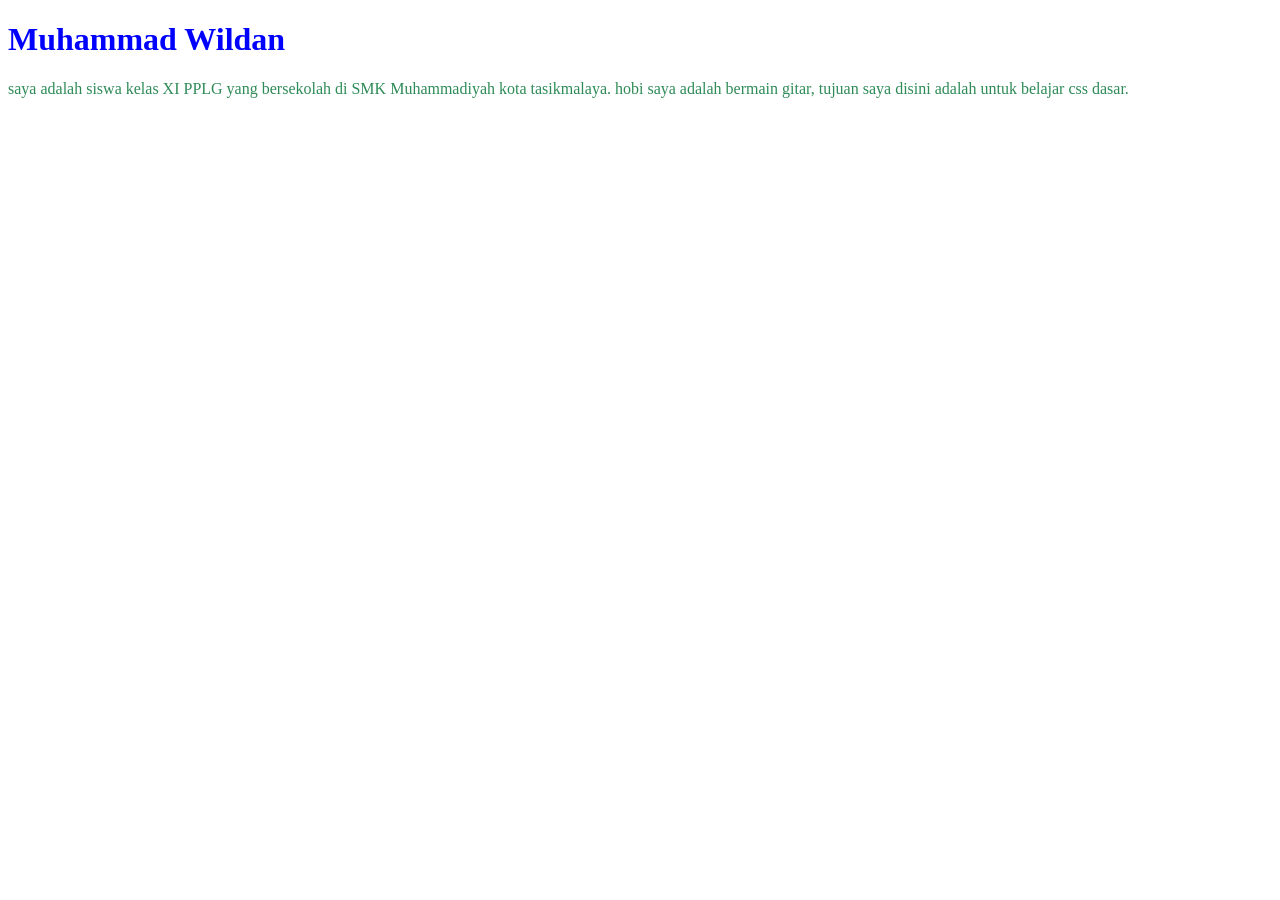
<file: css-dasar/jobsheet/index.html>
<!DOCTYPE html>
<html lang="en">
<head>
   <link rel="stylesheet" href="style.css">
</head>
<body>
    <h1 id="nama">
        Muhammad Wildan
    </h1>
    <p class="bio">
        saya adalah siswa kelas XI PPLG yang bersekolah di SMK Muhammadiyah kota tasikmalaya.
        hobi saya adalah bermain gitar, tujuan saya disini adalah untuk belajar css dasar.
    </p>
</body>
</html>
</file>
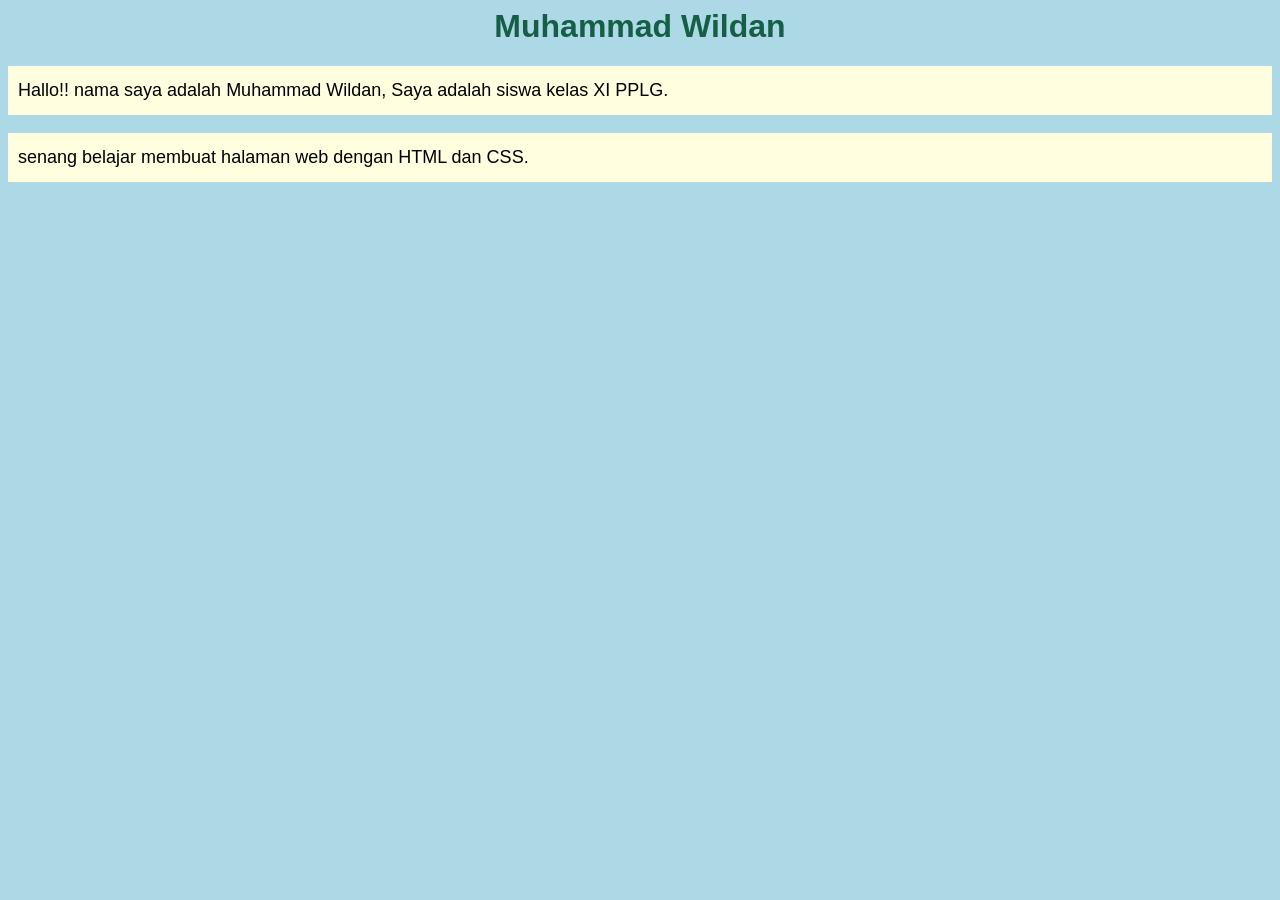
<file: css-dasar/jobsheet_2/index.html>
<head>
    <link rel="stylesheet" href="style.css">
</head>
<body>
    <h1 id="nama">Muhammad Wildan</h1>

    <p class="bio">
        Hallo!! nama saya adalah Muhammad Wildan, Saya adalah siswa
        kelas XI PPLG.
    </p>

    <p class="bio">senang belajar membuat halaman web
        dengan HTML dan CSS.
    </p>
</body>
</file>
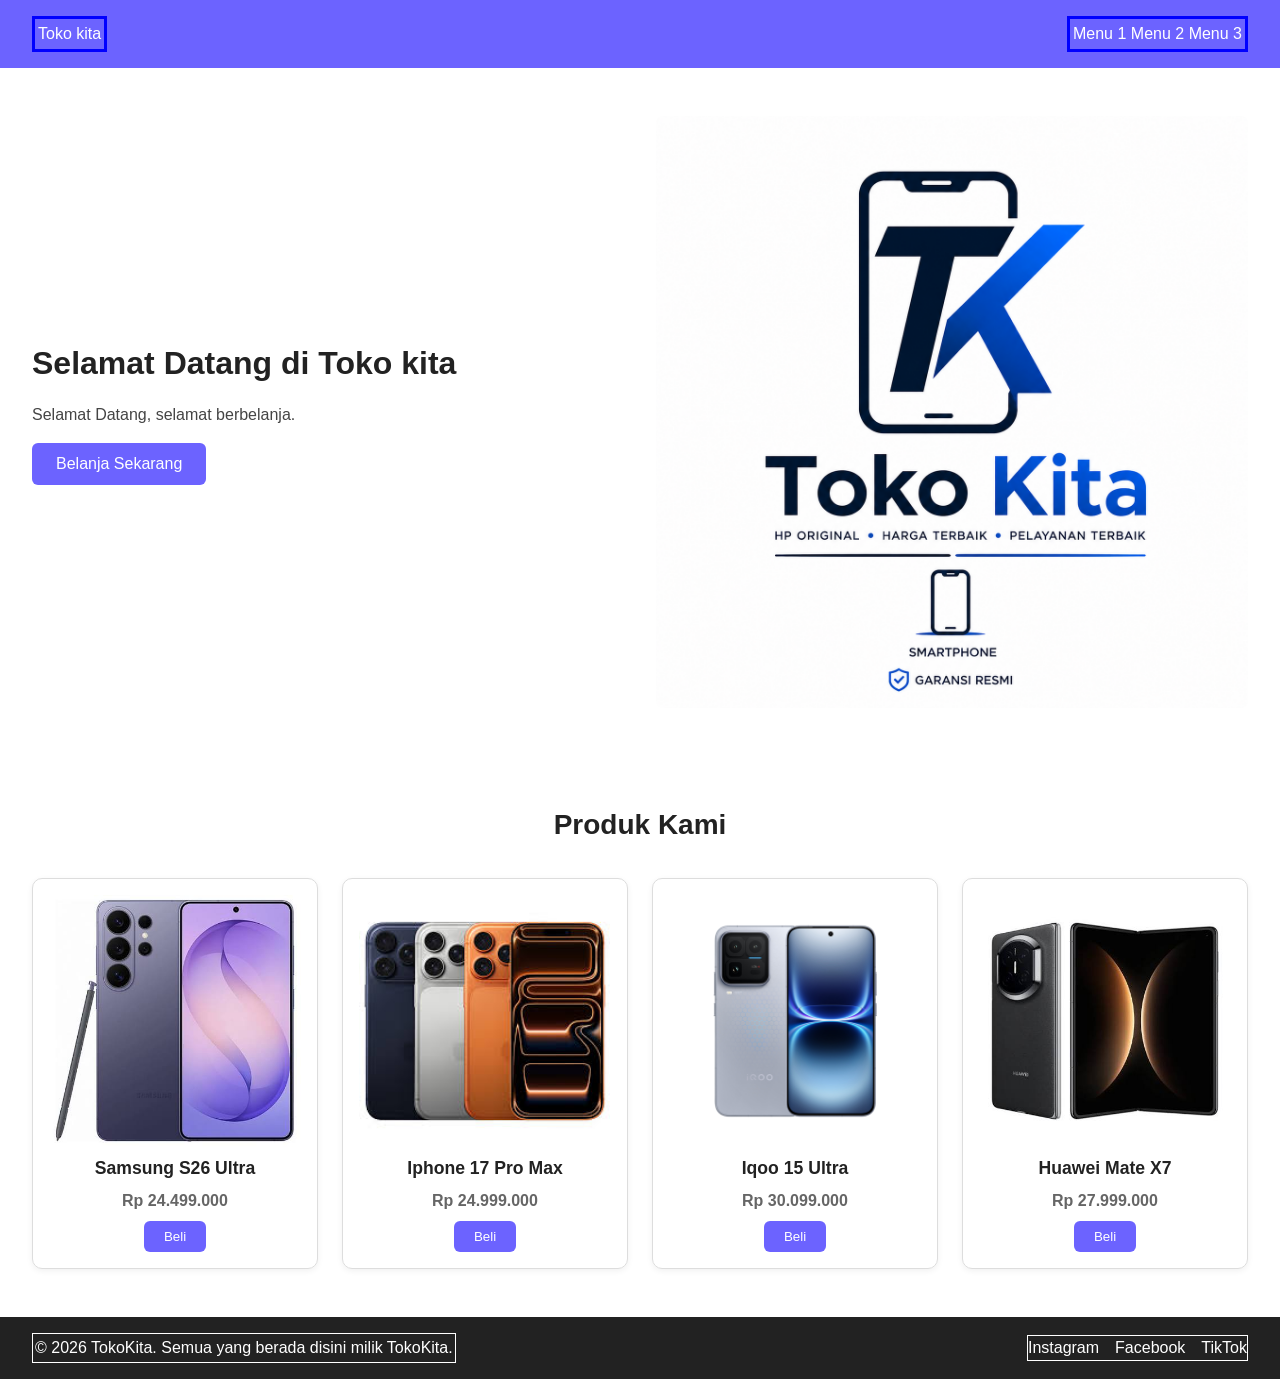
<file: css-dasar/jobsheet_3.2/index.html>
<html>
<head>
    <link rel="stylesheet" href="style.css">
    <title>Toko kita</title>
</head>
<body>
    <nav class="navbar">
        <div class="logo">Toko kita</div>
            <ul class="menu">
                    <li><a href="#">Menu 1</a></li>
                    <li><a href="#">Menu 2</a></li>
                    <li><a href="#">Menu 3</a></li>
            </ul>
    </nav>
    <section class="hero">
        <div class="hero-teks">
            <h1>Selamat Datang di Toko kita</h1>
            <p>Selamat Datang, selamat berbelanja.</p>
            <button class="btn-hero">Belanja Sekarang</button>
        </div>
        <div class="hero-gambar">
            <img src="logo.png" alt="Gambar logo toko kita">
        </div>
    </section>
    <section class="galeri">
            <h2 class="judul-section">Produk Kami</h2>
            <div class="wadah-galeri">
 
            <div class="kartu">
                <img src="samsung.jpg" alt="Produk 1">
                <h3>Samsung S26 Ultra</h3>
                <p>Rp 24.499.000</p>
                <button class="btn-kartu">Beli</button>
            </div>
             <div class="kartu">
                <img src="iphone.jpg" alt="Produk 2">
                <h3>Iphone 17 Pro Max</h3>
                <p>Rp 24.999.000</p>
                <button class="btn-kartu">Beli</button>
            </div>
            <div class="kartu">
                <img src="iqoo.jpg" alt="Produk 3">
                <h3>Iqoo 15 Ultra</h3>
                <p>Rp 30.099.000</p>
                <button class="btn-kartu">Beli</button>
            </div>
 
            <div class="kartu">
                <img src="huawei.jpg" alt="Produk 4">
                <h3>Huawei Mate X7</h3>
                <p>Rp 27.999.000</p>
                <button class="btn-kartu">Beli</button>
            </div>
    </section>
    <footer class="footer">
            <div class="copyright">&copy; 2026 TokoKita. Semua yang berada disini milik TokoKita.</div>
                <ul class="sosial">
                    <li><a href="#">Instagram</a></li>
                    <li><a href="#">Facebook</a></li>
                    <li><a href="#">TikTok</a></li>
                </ul>
        </footer>
</body>
</html>
</file>
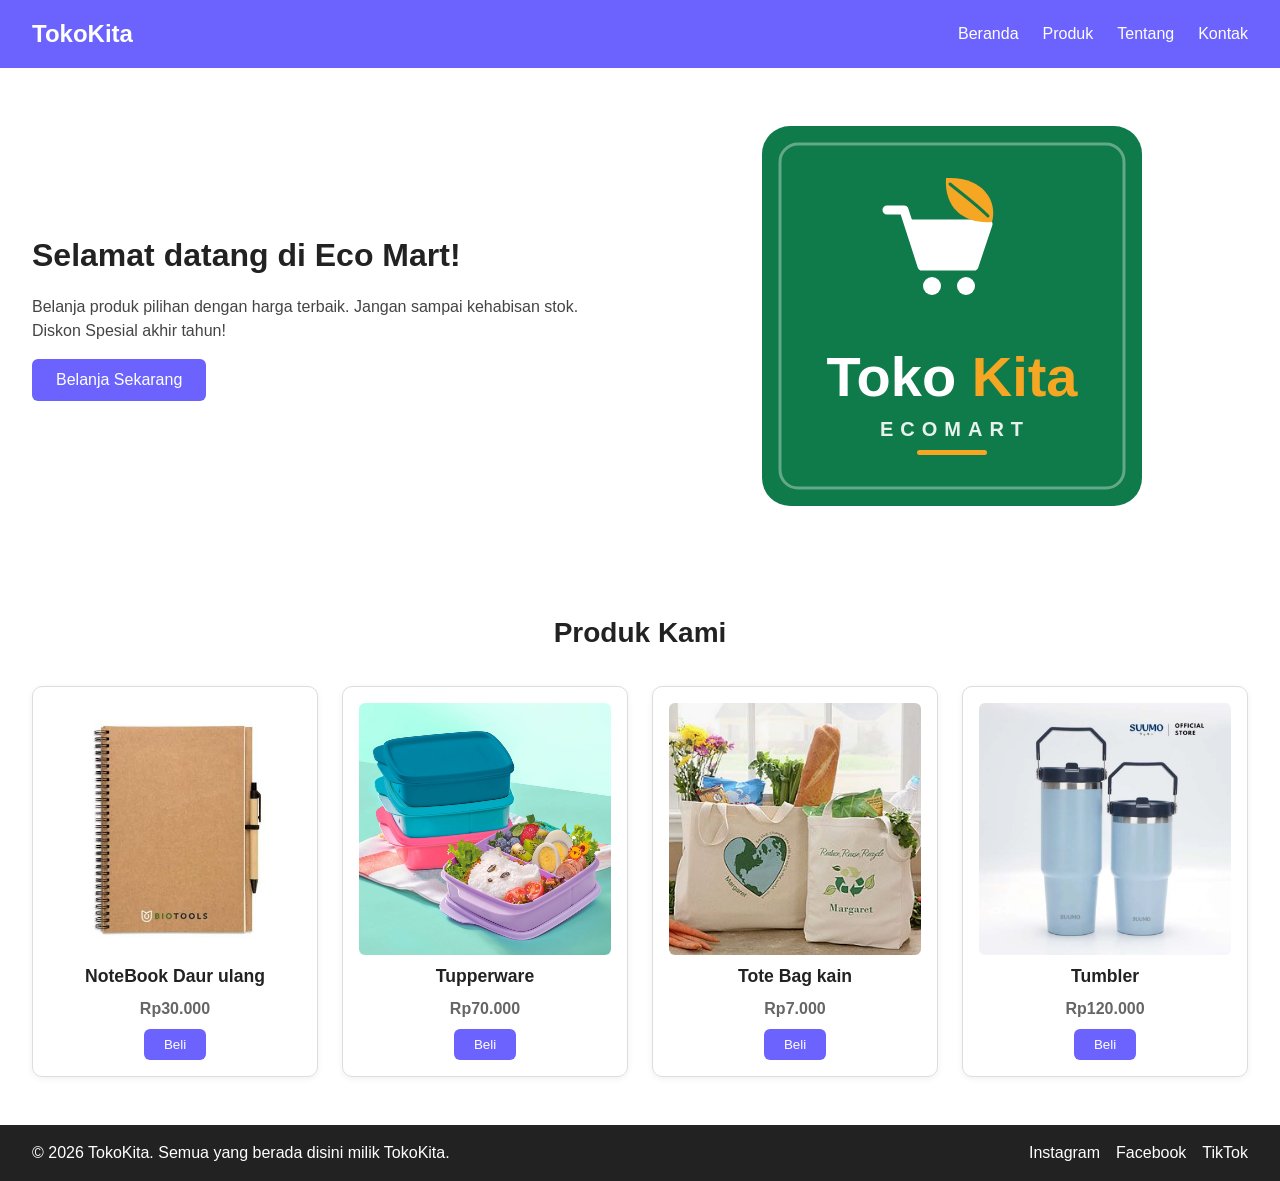
<file: css-dasar/jobsheet_3/index.html>
<html>
    <head>
        <link rel="stylesheet" href="stylee.css">
    </head>
    <body>
        <nav class="navbar">
            <div class="logo">TokoKita</div>
                <ul class="menu">
                    <li><a href="#">Beranda</a></li>
                    <li><a href="#">Produk</a></li>
                    <li><a href="#">Tentang</a></li>
                    <li><a href="#">Kontak</a></li>
                </ul>
        </nav>
        <section class="hero">
            <div class="hero-teks">
                <h1>Selamat datang di Eco Mart!</h1>
                <p>Belanja produk pilihan dengan harga terbaik. Jangan sampai kehabisan stok.
                    Diskon Spesial akhir tahun!</p>
                <button class="btn-hero">Belanja Sekarang</button>
            </div>
            <div class="hero-gambar">
                <img src="logo.svg" alt="Gambar logo toko kita">
            </div>
        </section>
        <section class="galeri">
            <h2 class="judul-section">Produk Kami</h2>
            <div class="wadah-galeri">
 
            <div class="kartu">
                <img src="buku.jpg" alt="Produk 1">
                <h3>NoteBook Daur ulang</h3>
                <p>Rp30.000</p>
                <button class="btn-kartu">Beli</button>
            </div>
 
            <div class="kartu">
                <img src="tupperware.jpg" alt="Produk 2">
                <h3>Tupperware</h3>
                <p>Rp70.000</p>
                <button class="btn-kartu">Beli</button>
            </div>
 
            <div class="kartu">
                <img src="tas kain.jpg" alt="Produk 3">
                <h3>Tote Bag kain</h3>
                <p>Rp7.000</p>
                <button class="btn-kartu">Beli</button>
            </div>
 
            <div class="kartu">
                <img src="tumbler.jpg" alt="Produk 4">
                <h3>Tumbler</h3>
                <p>Rp120.000</p>
                <button class="btn-kartu">Beli</button>
            </div>
 
            </div>
        </section>
         <footer class="footer">
            <div class="copyright">&copy; 2026 TokoKita. Semua yang berada disini milik TokoKita.</div>
                <ul class="sosial">
                    <li><a href="#">Instagram</a></li>
                    <li><a href="#">Facebook</a></li>
                    <li><a href="#">TikTok</a></li>
                </ul>
        </footer>
    </body>
</html>
</file>
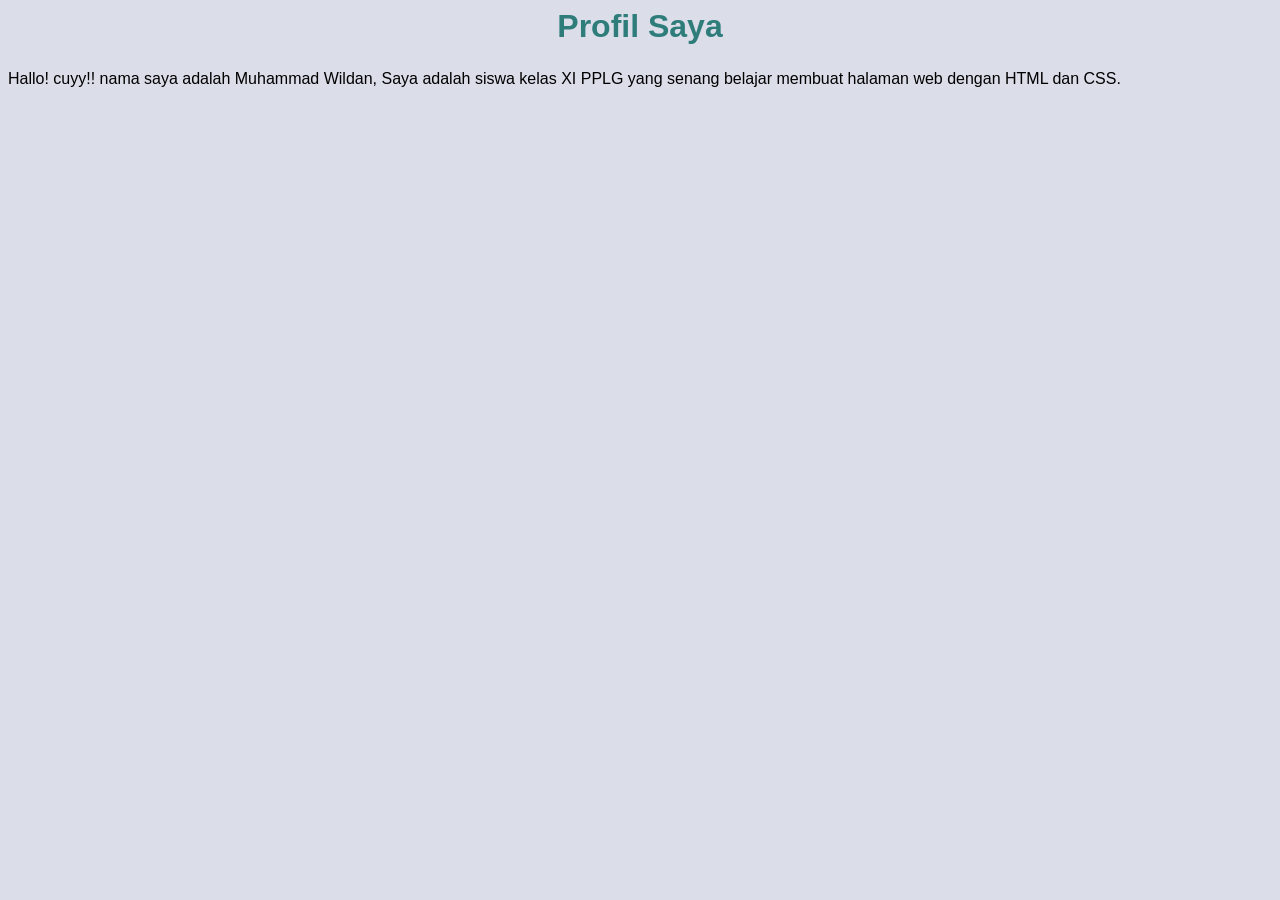
<file: css-dasar/typography/index.html>
<html>
<head>
    <link rel="stylesheet" href="style.css">
</head>
<body>
    <h1>Profil Saya</h1>
    <p>
        Hallo! cuyy!! nama saya adalah Muhammad Wildan, Saya adalah siswa
        kelas XI PPLG yang senang belajar membuat halaman web
        dengan HTML dan CSS.
    </p>
</body>
</html>
</file>
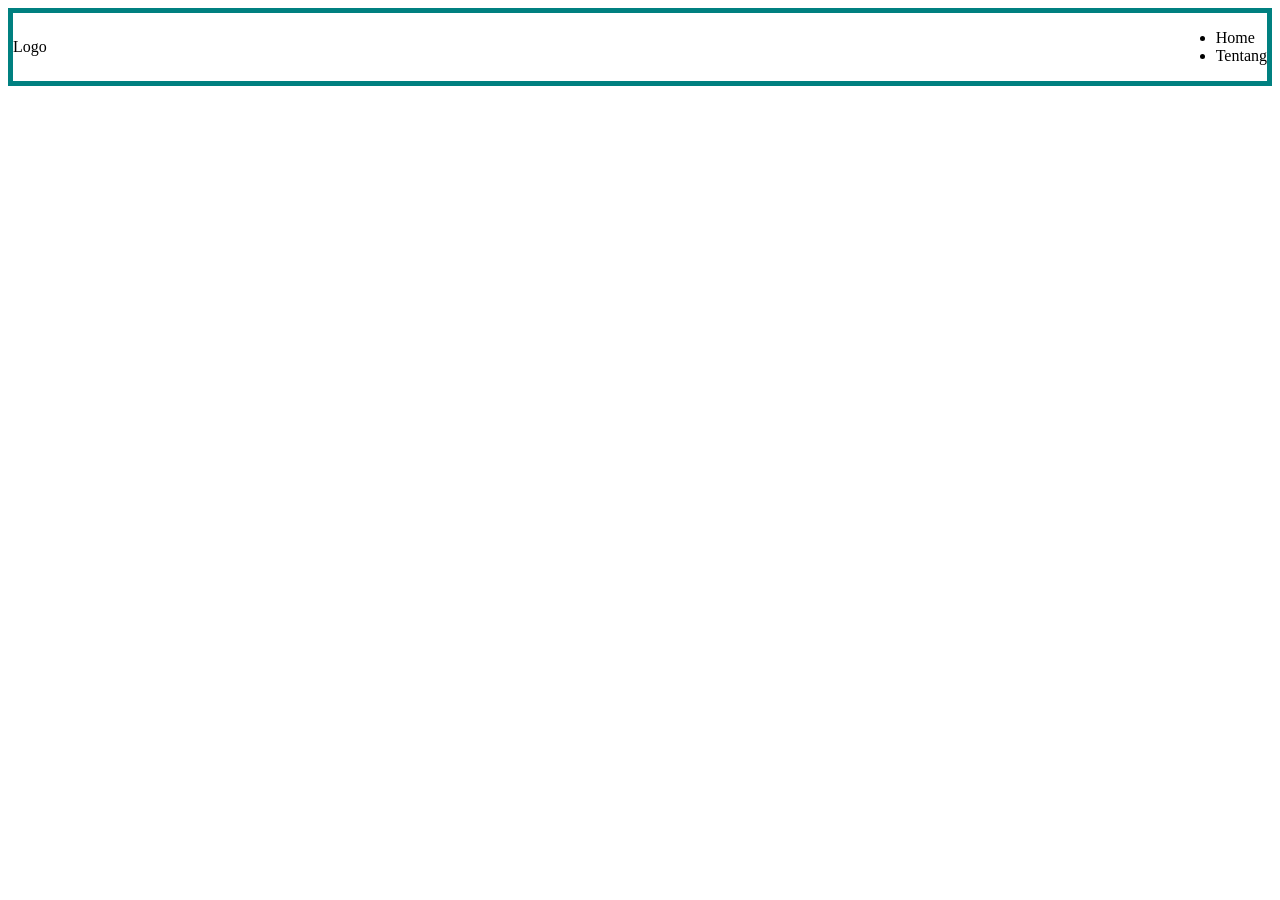
<file: css-dasar/layouting/praktek_2/index.html>
<head>
    <link rel="stylesheet" href="style.css">
</head>
<body>

    <nav class="navbar">
        <div>Logo</div>
        <ul>
            <li>Home</li>
            <li>Tentang</li>
        </ul>
    </nav>
</body>
</file>
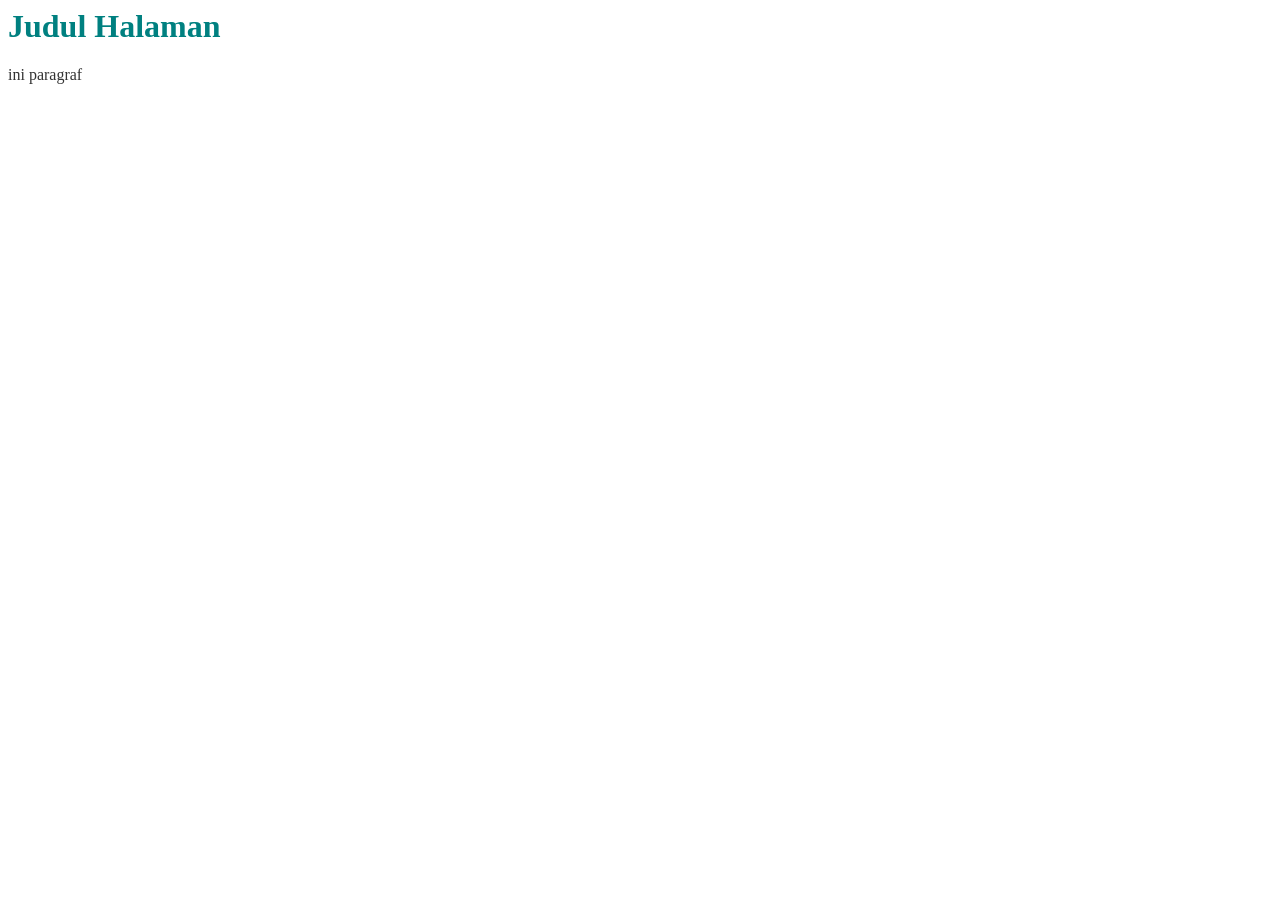
<file: css-dasar/internal.html>
<html>
<head>
    <style>
        h1 {
            color: teal;
        }
        p {
            color: #333;
        }
    </style>
</head>
<body>
    <h1>
        Judul Halaman
    </h1>
    <p>
        ini paragraf
    </p>
</body>
</html>
</file>
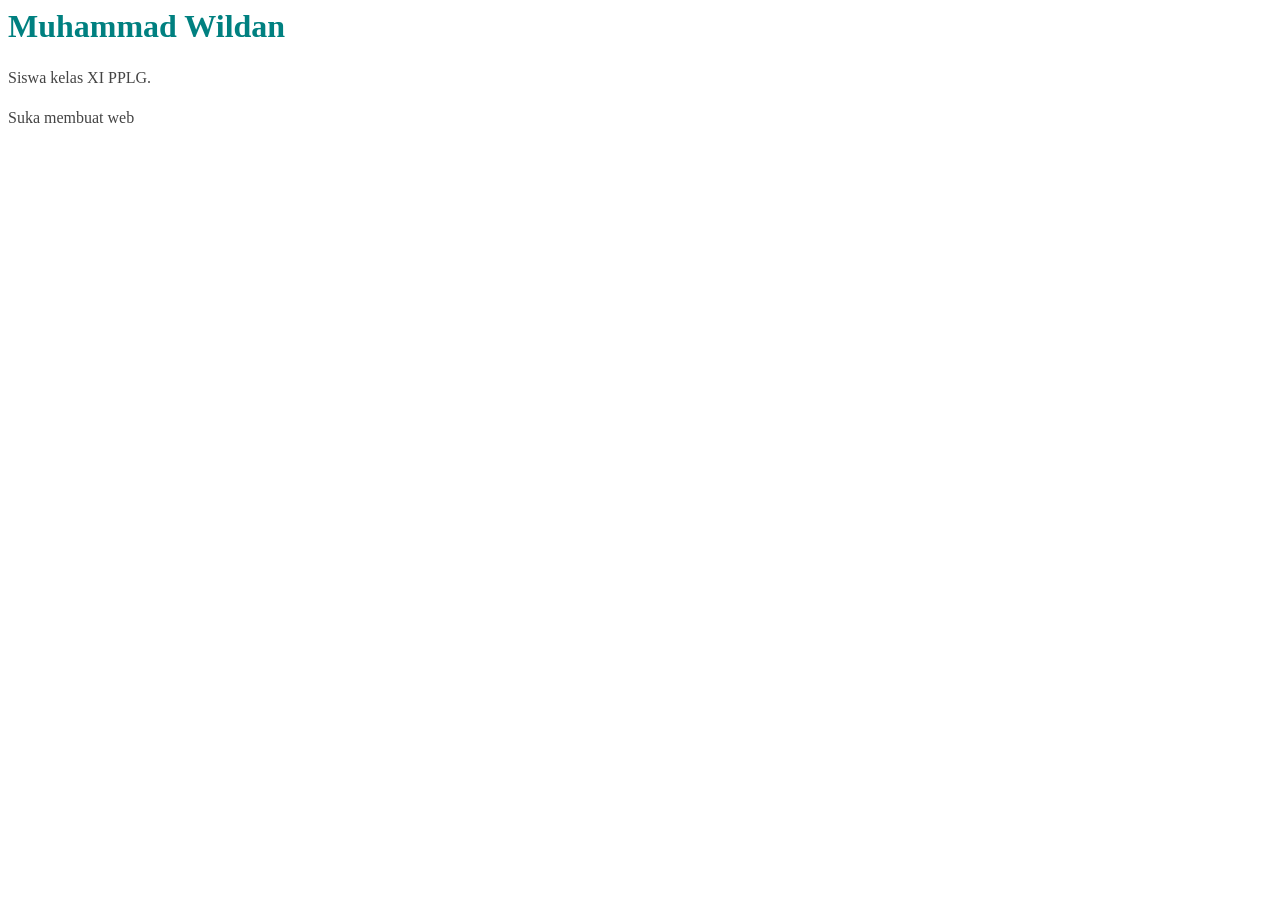
<file: css-dasar/profil.html>
<html>
    <head>
        <link rel="stylesheet" href="style.css">
    </head>
    <body>
        <h1 id="nama">
            Muhammad Wildan
        </h1>

        <p class="bio">
            Siswa kelas XI PPLG.
        </p>

        <p class="bio">
            Suka membuat web
        </p>
    </body>
</html>
</file>
<file: css-dasar/jobsheet/style.css>
#nama {
    color: blue;
}
.bio {
    color: seagreen;
    text-align: justify;
}
</file>
<file: css-dasar/jobsheet_2/style.css>
body {
    background-color: lightblue;
    font-family: Arial, sans-serif;
}

p {
    font-size: 18px;
    line-height: 1.6;
}

#nama {
    color: rgb(21, 95, 71);
    text-align: center;
    font-size: 32px;
    font-weight: bold;      
}

.bio {
    color: black;
    text-align: justify;
    background-color: lightyellow;
    padding: 10px;
}
</file>
<file: css-dasar/jobsheet_3.2/style.css>
* {
    box-sizing: border-box;
    margin: 0;
    padding: 0;
    font-family: Arial, Helvetica, sans-serif;
}
body {
  color: #222;
  line-height: 1.5;
}
.navbar {
  display: flex;
  justify-content: space-between;
  align-items: center;
  padding: 16px 32px;
  background-color: #6c63ff;
  color: #ffffff;
}
.navbar .logo {
    border: 3px solid blue;
    padding: 3px;
    box-sizing: border-box;
}
 .menu {
     border: 3px solid blue;
    padding: 3px;
    box-sizing: border-box;

}
.menu li {
    display: inline-block;
}
.navbar .menu a {
  color: #ffffff;
  text-decoration: none;
  font-weight: 500;
}
.navbar .menu a:hover {
  text-decoration: underline;
}

.hero {
  display: flex;
  align-items: center;
  justify-content: space-between;
  gap: 32px;
  flex-wrap: wrap;
  padding: 48px 32px;
  background-color: #ffffff;
}
.hero-teks {
  flex: 1 1 320px;
}
 
.hero-teks h1 {
  font-size: 2rem;
  margin-bottom: 16px;
}
 
.hero-teks p {
  margin-bottom: 16px;
  color: #444;
}
.btn-hero {
  padding: 12px 24px;
  border: none;
  border-radius: 6px;
  background-color: #6c63ff;
  color: #fff;
  font-size: 1rem;
  cursor: pointer;
}
 
.hero-gambar {
  flex: 1 1 320px;
  text-align: center;
}
 
.hero-gambar img {
  max-width: 100%;
  border-radius: 8px;
}

.galeri {
  padding: 48px 32px;
}
 
.judul-section {
  text-align: center;
  margin-bottom: 32px;
  font-size: 1.75rem;
}
 
.wadah-galeri {
  display: grid;
  grid-template-columns: repeat(auto-fit, minmax(220px, 1fr));
  gap: 24px;
}

.kartu {
  border: 1px solid #ddd;
  border-radius: 10px;
  padding: 16px;
  display: flex;
  flex-direction: column;
  align-items: center;
  text-align: center;
  gap: 8px;
  box-shadow: 0 2px 6px rgba(0, 0, 0, 0.06);
}
 
.kartu img {
  width: 100%;
  border-radius: 6px;
}
 
.kartu h3 {
  font-size: 1.1rem;
}
 
.kartu p {
  color: #666;
  font-weight: bold;
}
 
.btn-kartu {
  margin-top: auto;
  padding: 8px 20px;
  border: none;
  border-radius: 6px;
  background-color: #6c63ff;
  color: #fff;
  cursor: pointer;
}

.footer {
  display: flex;
  justify-content: space-between;
  align-items: center;
  padding: 16px 32px;
  background-color: #222;
  color: #fff;
  flex-wrap: wrap;
  gap: 12px;
}
 
.footer .sosial {
  display: flex;
  gap: 16px;
  list-style: none;
  border: 1px solid;
}
 
.footer .sosial a {
  color: #fff;
  text-decoration: none;
}
 
.footer .sosial a:hover {
  text-decoration: underline;
}
.copyright {
    border: 1px solid;
    padding: 2px;
}
</file>
<file: css-dasar/jobsheet_3/stylee.css>
* {
  box-sizing: border-box;
  margin: 0;
  padding: 0;
  font-family: Arial, Helvetica, sans-serif;
}
 
body {
  color: #222;
  line-height: 1.5;
}

.navbar {
  display: flex;
  justify-content: space-between;
  align-items: center;
  padding: 16px 32px;
  background-color: #6c63ff;
  color: #ffffff;
}
 
.navbar .logo {
  font-size: 1.5rem;
  font-weight: bold;
}
 
.navbar .menu {
  display: flex;
  gap: 24px;
  list-style: none;
}
 
.navbar .menu a {
  color: #ffffff;
  text-decoration: none;
  font-weight: 500;
}
 
.navbar .menu a:hover {
  text-decoration: underline;
}

.hero {
  display: flex;
  align-items: center;
  justify-content: space-between;
  gap: 32px;
  flex-wrap: wrap;
  padding: 48px 32px;
  background-color: #ffffff;
}
 
.hero-teks {
  flex: 1 1 320px;
}
 
.hero-teks h1 {
  font-size: 2rem;
  margin-bottom: 16px;
}
 
.hero-teks p {
  margin-bottom: 16px;
  color: #444;
}
 
.btn-hero {
  padding: 12px 24px;
  border: none;
  border-radius: 6px;
  background-color: #6c63ff;
  color: #fff;
  font-size: 1rem;
  cursor: pointer;
}
 
.hero-gambar {
  flex: 1 1 320px;
  text-align: center;
}
 
.hero-gambar img {
  max-width: 100%;
  border-radius: 8px;
}

.galeri {
  padding: 48px 32px;
}
 
.judul-section {
  text-align: center;
  margin-bottom: 32px;
  font-size: 1.75rem;
}
 
.wadah-galeri {
  display: grid;
  grid-template-columns: repeat(auto-fit, minmax(220px, 1fr));
  gap: 24px;
}

.kartu {
  border: 1px solid #ddd;
  border-radius: 10px;
  padding: 16px;
  display: flex;
  flex-direction: column;
  align-items: center;
  text-align: center;
  gap: 8px;
  box-shadow: 0 2px 6px rgba(0, 0, 0, 0.06);
}
 
.kartu img {
  width: 100%;
  border-radius: 6px;
}
 
.kartu h3 {
  font-size: 1.1rem;
}
 
.kartu p {
  color: #666;
  font-weight: bold;
}
 
.btn-kartu {
  margin-top: auto;
  padding: 8px 20px;
  border: none;
  border-radius: 6px;
  background-color: #6c63ff;
  color: #fff;
  cursor: pointer;
}

.footer {
  display: flex;
  justify-content: space-between;
  align-items: center;
  padding: 16px 32px;
  background-color: #222;
  color: #fff;
  flex-wrap: wrap;
  gap: 12px;
}
 
.footer .sosial {
  display: flex;
  gap: 16px;
  list-style: none;
}
 
.footer .sosial a {
  color: #fff;
  text-decoration: none;
}
 
.footer .sosial a:hover {
  text-decoration: underline;
}
</file>
<file: css-dasar/typography/style.css>
﻿body {
    font-family:
    'Segoe UI' , sans-serif;
    background-color:
    #dbdde9;
}

h1 {
    font-size: 32px;
    font-weight: 700;
    text-align: center;
    color: #2E7D7B
}

p {
    font-size: 16px;
    line-height: 1.6;
    text-align: justify;
}
</file>
<file: css-dasar/layouting/praktek_2/style.css>
.navbar {
    display: flex;
    border: 5px solid teal;
    justify-content:
    space-between;
    align-items: center;
    gap: 16px;
}
</file>
<file: css-dasar/style.css>
p {
    font-size: 16px;
}

.bio {
    color: #444;
    line-height: 1.5;
}

#nama {
    color: teal;
}
</file>
